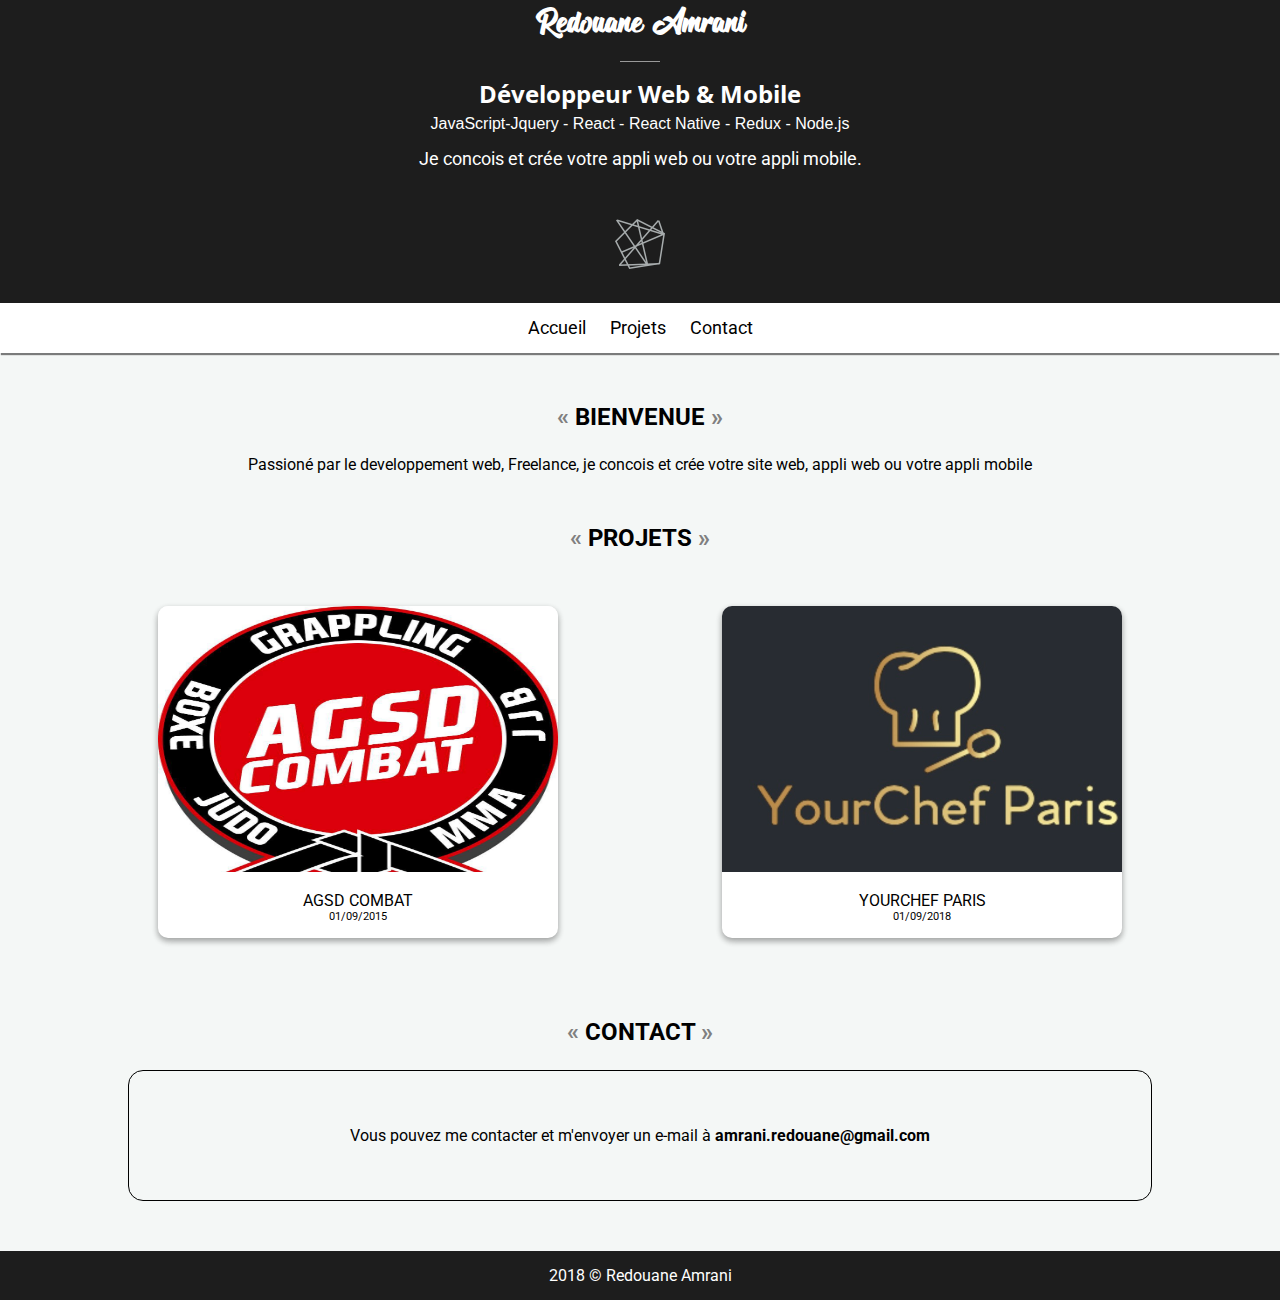
<file: index.html>
<!DOCTYPE html>
<html>

<head>
    <meta charset="utf-8">
    <title>Redouane Amrani | Developpeur Web</title>
    <link rel="stylesheet" type="text/css" href="design/default.css">
    <link href="https://fonts.googleapis.com/css?family=Open+Sans|Roboto" rel="stylesheet">
    <meta name="viewport" content="width=device-width"/>
   
    <!-- Twitter & Facebook Card ou Open Graph Card -->
    <!-- <meta property="og:url"                content="http://www.nytimes.com/2015/02/19/arts/international/when-great-minds-dont-think-alike.html" />
    <meta property="og:type"               content="article" />
    <meta property="og:title"              content="When Great Minds Don’t Think Alike" />
    <meta property="og:description"        content="How much does culture influence creative thinking?" />
    <meta property="og:image"              content="http://static01.nyt.com/images/2015/02/19/arts/international/19iht-btnumbers19A/19iht-btnumbers19A-facebookJumbo-v2.jpg" /> -->
    <!-- <meta name=”twitter:site” content=”@yoursite” />
    <meta name="twitter:creator" content="@RedouaneAmrani"> -->
</head>

<body>
    <!-- En tete -->
    <header>
        <!-- Prénom et Nom-->
        <h1>Redouane Amrani</h1>
        <!--SPAN  -->
        <span class="separator"></span>
        <!-- Statut -->
        <h2>Développeur Web & Mobile</h2>

        <div style="margin: 0 0 0px; font-family: 'Muli', Helvetica, Arial, sans-serif; line-height: 1.75;font-weight: 300;font-size: 16px;">
            JavaScript-Jquery - React - React Native - Redux - Node.js</div>

        <!-- Description -->
        <p style="text-transform:none; font-size: 18px; margin-top:10px; margin-bottom:20px; padding: 0px 0px;" class="section-subheading text-muted">
            Je concois et crée votre appli web ou votre appli mobile.</p>

        <!-- Logo -->
        <img src="pictures/logo.png" alt="logo" title="Ceci est mon logo" id="logo" />
    </header>

    <!-- Menu -->
    <nav>
        <ul>
            <li><a href="index.html" title="Accueil">Accueil</a></li>
            <li><a href="#projets" title="Accueil deux">Projets</a></li>
            <li><a href="#contact" title="Contact">Contact</a></li>
        </ul>
    </nav>
    <div class="contener">

        <!-- PRESENTATION -->
            <section>
                <h3>Bienvenue</h3>
                <!-- Description du projet -->
                <p>Passioné par le developpement web, Freelance, je concois et crée votre site web, appli web ou votre appli mobile</p>
            </section>
        
            <!-- PROJETS -->
            <section>
                <h3>Projets</h3>

                 <!-- CONTENEUR -->
                <div id="projet">
                    
                    <!-- Projet 1 -->
                    <div class="projet"  >
                        <a href="http://agsdcombat.com">
                            <div class="picture">
                                <img src="pictures/agsdlogo.jpg"
                                alt="mon premier projet"/>
                            </div>
                            <span>AGSD COMBAT</span>
                            <span class="date-project">01/09/2015</span>
                        </a>
                    </div>          
                    
                    <!-- Projet 2-->
                    <div class="projet"  >
                            <a href="http://yourchef.paris">
                                <div class="picture">
                                    <img src="pictures/yourchef.jpg"
                                    alt="mon premier projet"/>
                                </div>
                                <span>YourChef Paris</span>
                                <span class="date-project">01/09/2018</span>
                            </a>
                        </div>    

                        <!-- Projet 3 -->
                    <!-- <div class="projet"  >
                            <a href="firstproject.html">
                                <div class="picture">
                                    <img src="pictures/illustration_3.jpg"
                                    alt="mon premier projet"/>
                                </div>
                                <span>Le titre du projet</span>
                                <span class="date-project">21/07/2019</span>
                            </a>
                        </div>     -->

                        <!-- Projet 4-->
                    <!-- <div class="projet"  >
                            <a href="firstproject.html">
                                <div class="picture">
                                    <img src="pictures/illustration_4.jpg"
                                    alt="mon premier projet"/>
                                </div>
                                <span>Le titre du projet</span>
                                <span class="date-project">21/07/2019</span>
                            </a>
                        </div>     -->

                        <!-- Projet 5-->
                    <!-- <div class="projet"  >
                            <a href="firstproject.html">
                                <div class="picture">
                                    <img src="pictures/illustration_5.jpg"
                                    alt="mon premier projet"/>
                                </div>
                                <span>Le titre du projet</span>
                                <span class="date-project">21/07/2019</span>
                            </a>
                        </div>     -->

                        <!-- Projet 6-->
                    <!-- <div class="projet"  >
                            <a href="firstproject.html">
                                <div class="picture">
                                    <img src="pictures/illustration_6.jpg"
                                    alt="mon premier projet"/>
                                </div>
                                <span>Le titre du projet</span>
                                <span class="date-project">21/07/2019</span>
                            </a>
                        </div>     -->

                </div>
            </section>
        
            <!-- Contact -->
            <section>
                <h3>Contact</h3>
        
                <div id="contact">
                    <!-- Description -->
                    <p>Vous pouvez me contacter et m'envoyer un e-mail à <b><a href="mailto:amrani.redouane@gmail.com">amrani.redouane@gmail.com</a></b></p>
                </div>
            </section>
    </div>

    <footer>
        <span>2018 © Redouane Amrani</span>
    </footer>
</body>

</html>
</file>
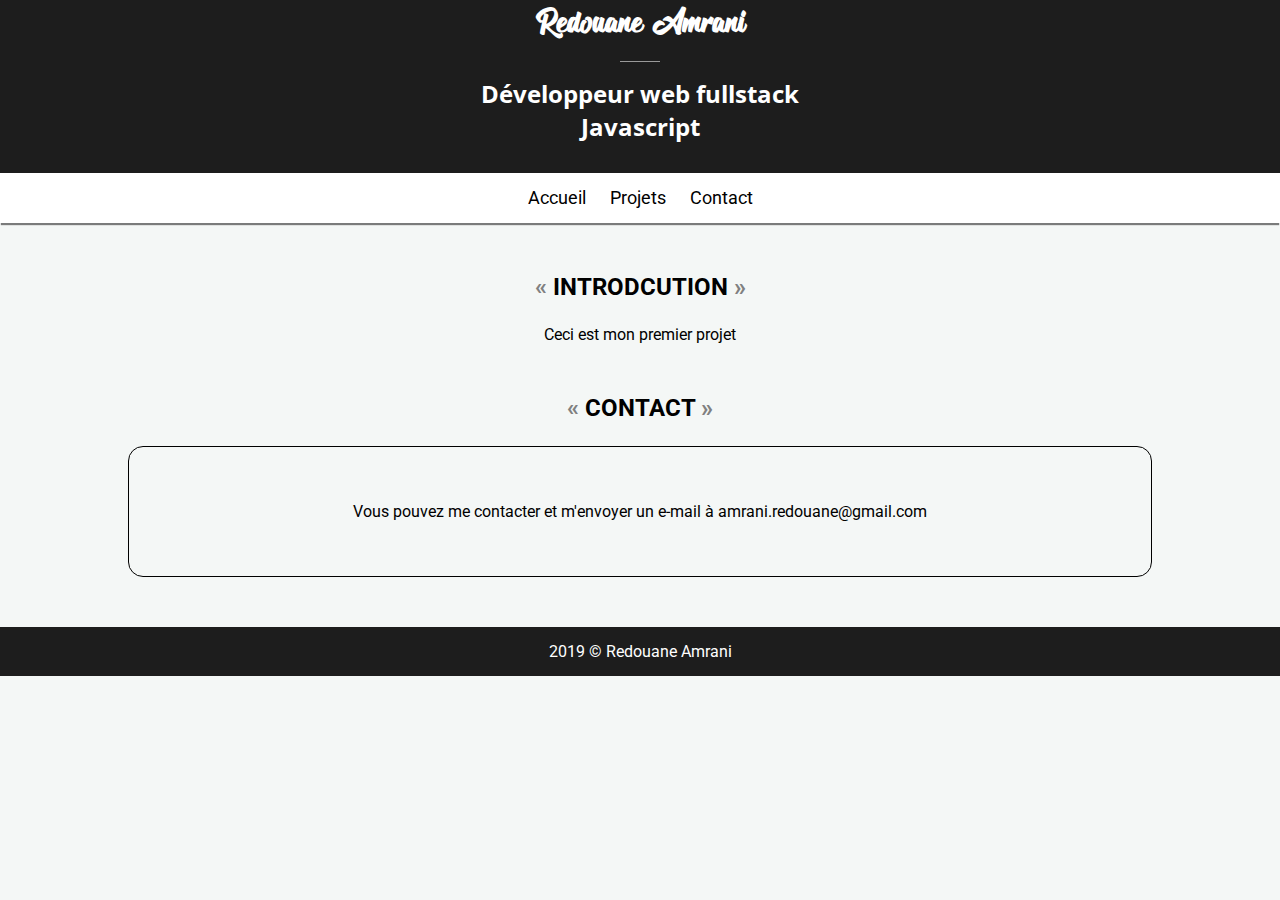
<file: firstproject.html>
<!DOCTYPE html>
<html>

<head>
    <meta charset="utf-8">
    <title>Redouane Amrani | Developpeur Web</title>
    <link rel="stylesheet" type="text/css" href="design/default.css">
    <link href="https://fonts.googleapis.com/css?family=Open+Sans|Roboto" rel="stylesheet">
    <meta name="viewport" content="width=device-width"/>
   <!-- Twitter & Facebook Card ou Open Graph Card -->
    <!-- <meta property="og:url"                content="http://www.nytimes.com/2015/02/19/arts/international/when-great-minds-dont-think-alike.html" />
    <meta property="og:type"               content="article" />
    <meta property="og:title"              content="When Great Minds Don’t Think Alike" />
    <meta property="og:description"        content="How much does culture influence creative thinking?" />
    <meta property="og:image"              content="http://static01.nyt.com/images/2015/02/19/arts/international/19iht-btnumbers19A/19iht-btnumbers19A-facebookJumbo-v2.jpg" /> -->
    <!-- <meta name=”twitter:site” content=”@yoursite” />
    <meta name="twitter:creator" content="@RedouaneAmrani"> -->
</head>

<body>
    <!-- En tete -->
    <header>
        <!-- Prénom et Nom-->
        <h1>Redouane Amrani</h1>
        <!--SPAN  -->
        <span class="separator"></span>
        <!-- Statut -->
        <h2>Développeur web fullstack Javascript</h2>
    </header>
    <!-- Menu -->
    <nav>
        <ul>
            <li><a href="index.html">Accueil</a></li>
            <li><a href="#projets">Projets</a></li>
            <li><a href="#contact">Contact</a></li>
        </ul>
    </nav>

    <div class="contener">

        <!-- Introduction -->
        <section>
            <h3>Introdcution</h3>
            <!-- Description du projet -->
            <p>Ceci est mon premier projet</p>
        </section>
    
        <!-- Production
        <section id="picture-project">
                <h3>Production</h3>

                <video width="80%" controls>

                </video>
                <img serc="" alt="mon premier projet"/>
        </section> -->
    
        <!-- Contact -->
        <section>
            <h3>Contact</h3>

            <div id="contact">
            <!-- Description -->
            <p>Vous pouvez me contacter et m'envoyer un e-mail à <a href="mailto:amrani.redouane@gmail.com">amrani.redouane@gmail.com</a></p>
             </div>
        </section>
    </div>

    <footer>
        <span>2019 © Redouane Amrani</span>
    </footer>
</body>

</html>
</file>
<file: design/default.css>
/* #logo {

                                    } */

                                    
                                    body {
                                        font-family: 'Roboto', sans-serif;
                                        background: #f4f7f6;
                                        margin: 0
                                    }
                                    
                                    header {
                                        text-align: center;
                                        background: #1d1d1d;
                                        color: white;
                                        padding-bottom: 30px;
                                    }
                                    
                                    section {
                                        text-align: center;
                                        margin-top: 50px;
                                    }
                                    
                                    h1 {
                                        font-family: 'theblacklist', arial, sans-serif;
                                        display: inline;
                                        padding-top: 30px;
                                        margin :auto;
                                    }
                                    
                                    h1:active {
                                        color: red;
                                    }
                                    
                                    h2 {
                                        font-family: 'Open Sans', sans-serif;
                                        font-size: 1.5em;
                                        width: 400px;
                                        margin:auto;
                                    }
                                    
                                    h3:before{
                                        content: "« ";
                                        color: gray;
                                    }

                                    h3:after{
                                        content: " »";
                                        color: gray;
                                    }

                                    h3 {
                                        font-size: 1.5em;
                                        text-transform: uppercase;
                                    }
                                    
                                    a {
                                        text-decoration: none;
                                        color: black;
                                    }
                                    
                                    a:visited {
                                        color: red;
                                    }
                                    
                                    ul {
                                        padding: 0;
                                        display: inline;
                                    }
                                    
                                    li {
                                        list-style-type: none;
                                        display: inline;
                                        margin: 10px;
                                    }
                                    
                                    li:hover {
                                        font-weight: bold;
                                    }
                                    
                                    nav {
                                        text-align: center;
                                        background: white;
                                        box-shadow: 0px 3px 1px -1px rgba(0, 0, 0, 0.5);
                                        font-size: 1.1em;
                                        padding:15px;
                                    }
                                    
                                    footer {
                                        background: #1d1d1d;
                                        color: white;
                                        text-align: center;
                                        padding: 15px
                                    }

                                    *{
                                        box-sizing: border-box;
                                    }
                                    

                                    /* ID */
                                    
                                    #contact {
                                        border: 1px black solid;
                                        border-radius: 15px;
                                        padding: 39px;
                                        margin-bottom: 50px;

                                    }

                                    #logo{
                                        margin-top:30px;
                                        width:50px;
                                    }

                                    #projet{
                                        display: flex;
                                        flex-wrap: wrap;
                                        justify-content: space-between;
                                    }

                                    /* CLASSE SEPARATOR */
                                    .separator{
                                        width: 40px;
                                        height: 1px;
                                        margin: 15px auto;
                                        display: block;
                                        background: #999999;
                                    }

                                    .contener{
                                        width:80%;
                                        margin: auto;
                                    }

                                    .projet{
                                        width: 400px;
                                        margin: 30px;
                                        display: inline-block;
                                        background: white;
                                        padding-bottom: 15px;
                                        border: 0px black solid;
                                        border-radius: 10px;
                                        overflow: hidden;
                                        box-shadow: 0 3px 6px rgba(0,0,0,0.16), 0 3px 6px rgba(0,0,0,0.23);                                       
                                    }

                                    .projet:hover{
                                        box-shadow: 0 14px 28px rgba(0,0,0,0.25), 0 10px 10px rgba(0,0,0,0.22);
                                        transition: 0.3s;
                                    }

                                    .projet img{
                                        min-width: 400px;
                                        height: 266px;
                                    }

                                    .projet span{
                                        text-transform: uppercase;
                                        display: block;
                                    }

                                    .projet .date-project{
                                        font-size: 0.7em;
                                    }

                                    .picture{
                                        width: 400px;
                                        height: 266;
                                        overflow: hidden;
                                        margin-bottom: 15px;
                                    }

                                    .picture-project img, .picture-project video {
                                        width:80%;
                                    }

                                    /* POLICES */
                                    
                                    @font-face {
                                        font-family: 'theblacklist';
                                        src: url('../src/theblacklist.ttf') format('truetype');
                                    }

                                    /* Media */
                                    @media all and (max-width:1000px){
                                      .projet{width: 100px; margin: 15px auto}
                                      .projet img {width:100%;min-width: auto; height: auto;}
                                      .projet .picture {width: 100%;height: auto;}
                                      header h2 {width:90%;}                                        
                                    }
</file>
